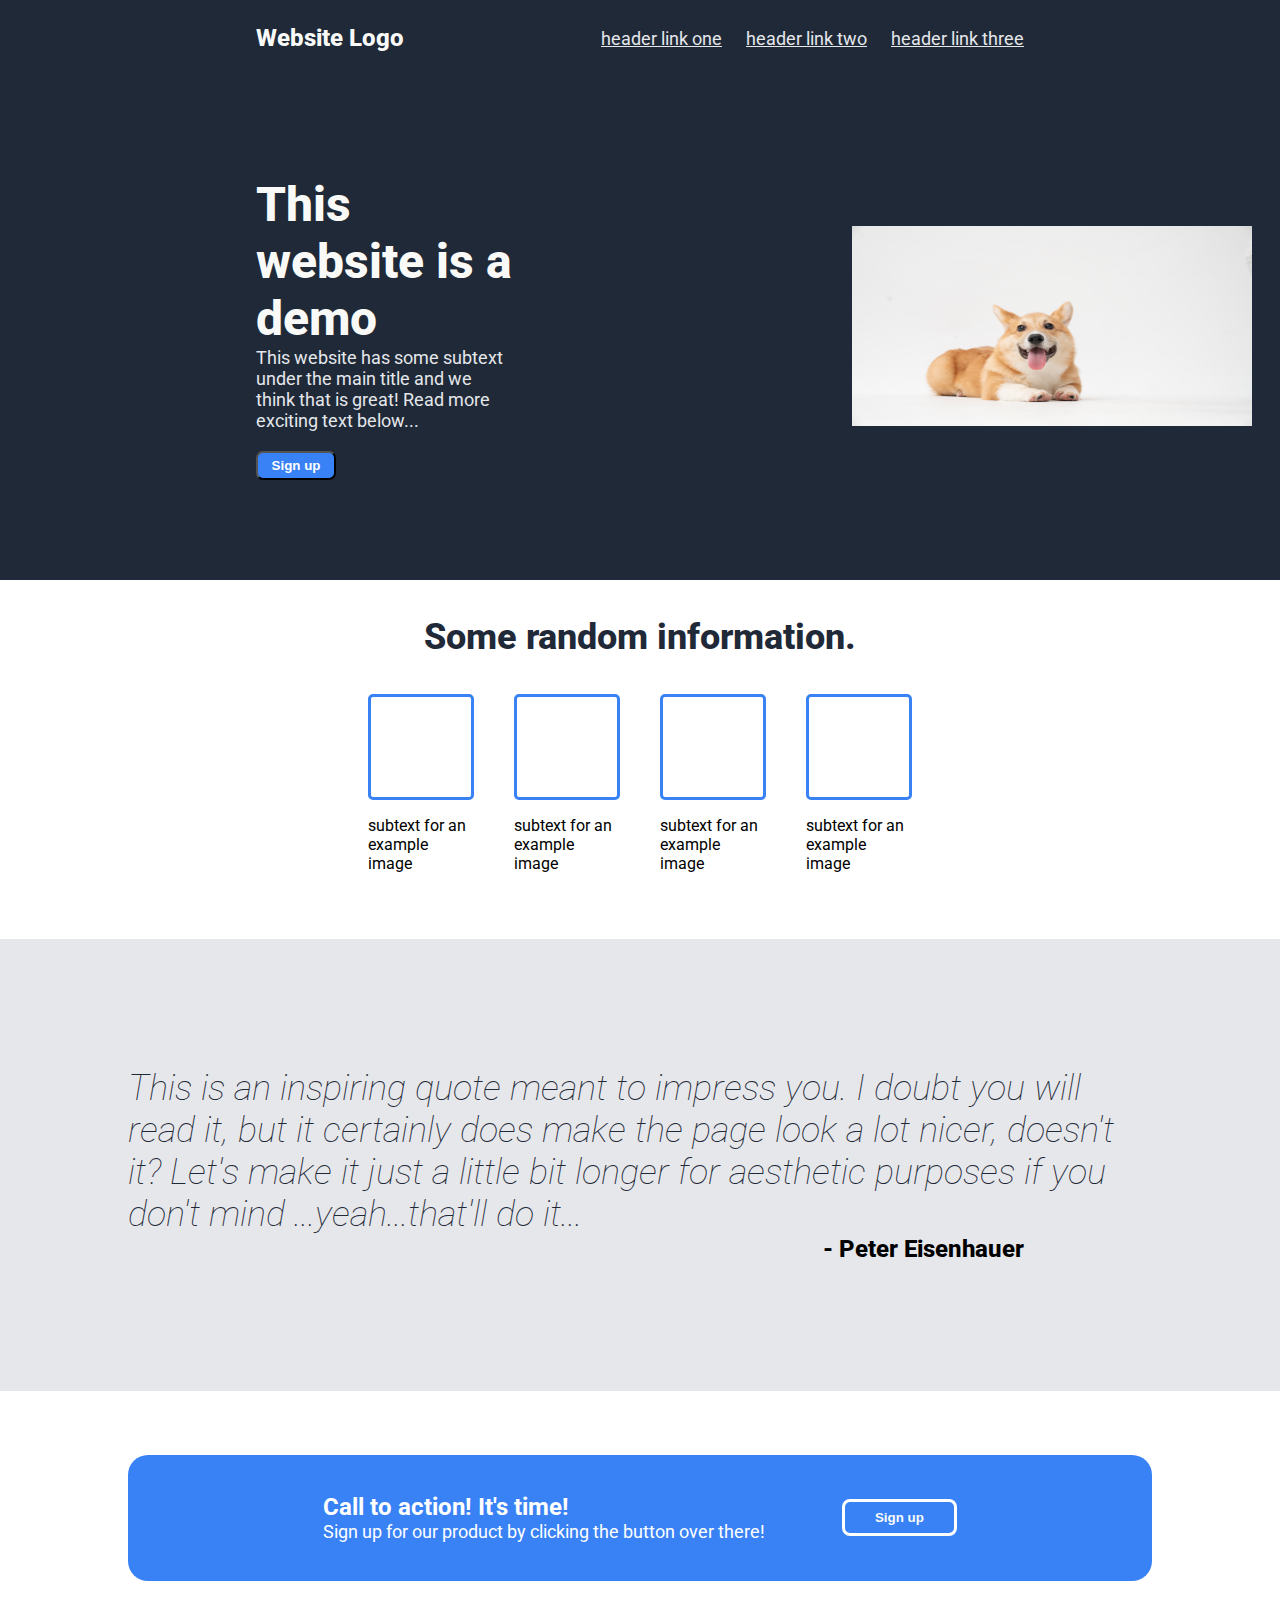
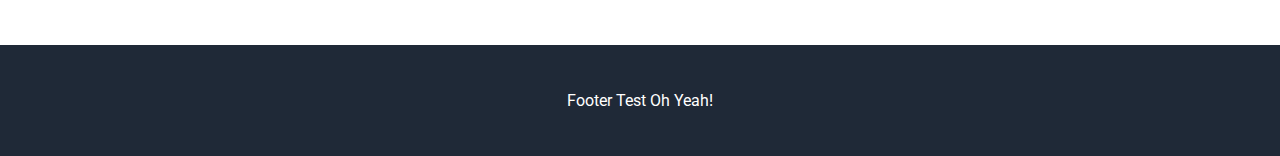
<file: index.html>
<!DOCTYPE html>
<html lang="en">
<head>
    <meta charset="UTF-8">
    <meta http-equiv="X-UA-Compatible" content="IE=edge">
    <meta name="viewport" content="width=device-width, initial-scale=1.0">
    <link rel="preconnect" href="https://fonts.googleapis.com">
    <link rel="preconnect" href="https://fonts.gstatic.com" crossorigin>
    <link href="https://fonts.googleapis.com/css2?family=Roboto&display=swap" rel="stylesheet">
    <link rel="stylesheet" href="./style.css">
    <title>Document</title>
</head>
<body>
    <div id="header" class="dark-background">
        <div id="header-logo" class="header-logo-text">
            <p>Website Logo</p>
        </div>
        <div id="header-links" class="secondary-text">
            <a href="">header link one</a>
            <a href="">header link two</a>
            <a href="">header link three</a>
        </div>
    </div>
    <div id="content-container">
        <div id="section1" class="dark-background">
            <div id="section1-1">
                <p class="hero-main-text">This website is a demo</p>
                <p class="secondary-text">This website has some subtext under the main title and
                    we think that is great! Read more exciting text below...</p>
                <button>Sign up</button>
            </div>
            <div id="section1-2">
                <img src="./images/corgi.jpg">
            </div>

            
        </div>
        <div id="section2">
            <div id="section2-1">
                <p class="information-header-text">Some random information.</p>
            </div>
            <div id="section2-2">
                <div id="object1">
                    <div class="rectangle"></div>
                    <p>subtext for an example image</p>
                </div>
                <div id="object2">
                    <div class="rectangle"></div>
                    <p>subtext for an example image</p>
                </div>
                <div id="object3">
                    <div class="rectangle"></div>
                    <p>subtext for an example image</p>
                </div>
                <div id="object4">
                    <div class="rectangle"></div>
                    <p>subtext for an example image</p>
                </div>
            </div>
        </div>
        <div id="section3" class="quote-background">
            <p id="quote">This is an inspiring quote meant to impress you.
                I doubt you will read it, but it certainly does make
                the page look a lot nicer, doesn't it? Let's make it 
                just a little bit longer for aesthetic purposes if you don't mind
                ...yeah...that'll do it...
            </p>
            <p id="originator">- Peter Eisenhauer</p>
        </div>
        <div id="section4">
            <div id="section4-1" class="action-text">
                <p><strong>Call to action! It's time!</strong></p>
                <p style="font-size:18px">Sign up for our product by clicking the button over there!</p> 
            </div>
            <div id="section4-2">
                <button>Sign up</button>
            </div>
        </div>
    </div>
    <div id="footer">
        <p>Footer Test Oh Yeah!</p>
    </div>
    
</body>
</html>
</file>
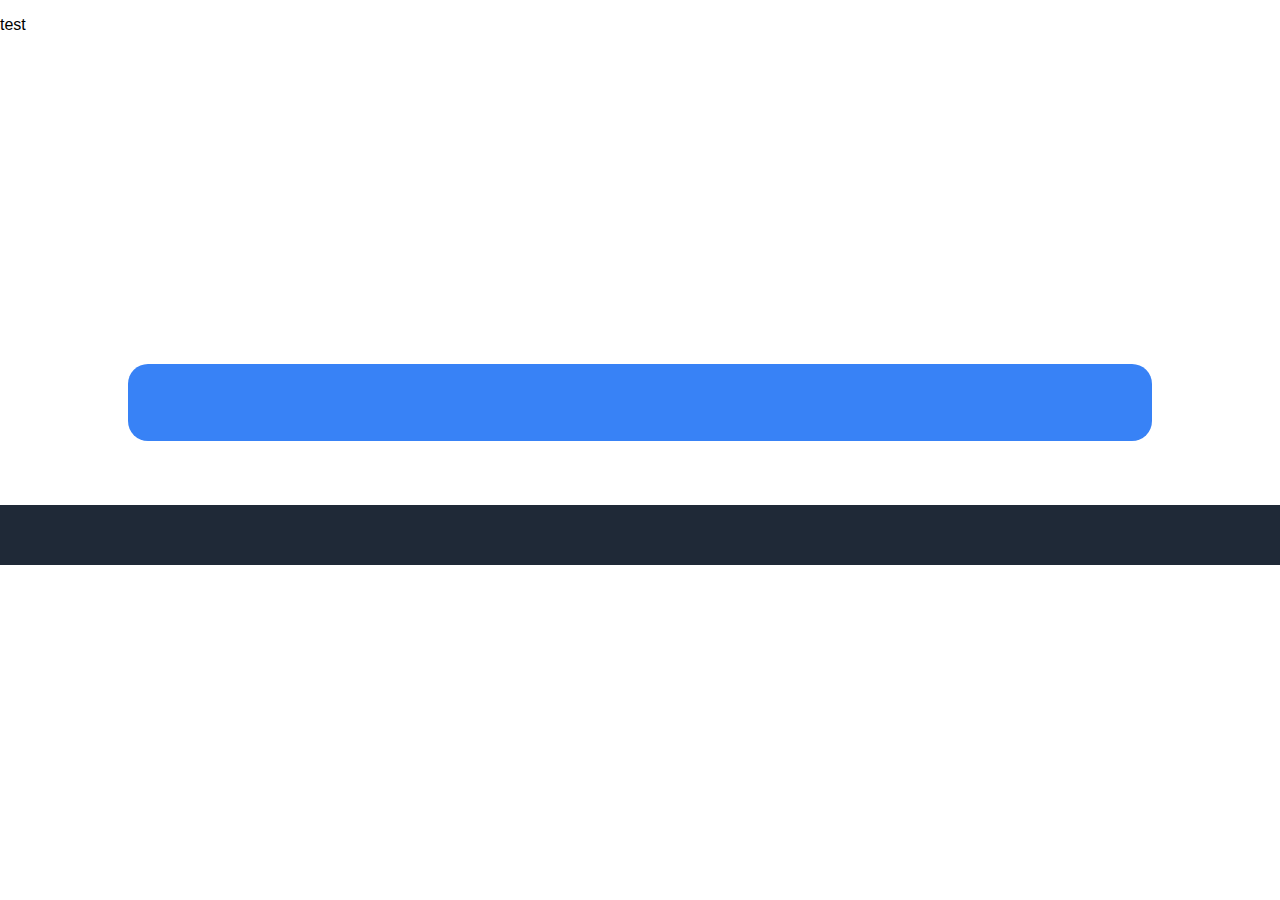
<file: main.html>
<!DOCTYPE html>
<html lang="en">
<head>
    <meta charset="UTF-8">
    <meta http-equiv="X-UA-Compatible" content="IE=edge">
    <meta name="viewport" content="width=device-width, initial-scale=1.0">
    <link rel="stylesheet" href="./style.css">
    <title>Document</title>
</head>
<body>
    <div id="header">
        <p>test</p>
    </div>
    <div id="content-container">
        <div id="section1">

        </div>
        <div id="section2">
            
        </div>
        <div id="section3">
            
        </div>
        <div id="section4">
            
        </div>
    </div>
    <div id="footer">

    </div>
    
</body>
</html>
</file>
<file: style.css>
.dark-background{
    background-color: #1F2937;
}
.quote-background{
    background-color:#E5E7EB;
}
.header-logo-text{
    color: #F9FAF8;
    font-size: 24px;
    font-weight:800;
}
.secondary-text{
    font-size: 18px;
    color:#E5E7EB;
}
.hero-main-text{
    color:#F9FAF8;
    font-size:48px;
    font-weight:800;   
}
.information-header-text{
    color:#1F2937;
    font-size:36px;
    font-weight:800;

}
.action-text{
    color:white;
    font-size:24px;
}
.rectangle{
    border: solid;
    border-color:#3882F6;
    border-width: 3px;
    border-radius:5px;
    height:100px;
    width:100px;
}
body{
    font-family: 'Roboto', sans-serif;
    margin: 0;
}
a, a:visited{
    color: #E5e7eb;
}

#header{
    display: flex;
    align-items:center;
}
#header-logo{
    justify-content: left;
    margin-left: 20%;
}
#header-links{
    position: absolute;
    right: 0;
    margin-right: 20%;
}
#header-links a{
    padding-left:20px;
}
#content-container {
    display: flex;
    flex-direction: column;
}
#section1{
    display: flex;
    align-items:center;
    padding-top: 100px;
    padding-bottom: 100px;

}
#section1 p{
    margin:0;
}
#section1-1{
    display:flex;
    flex-direction: column;
    margin-left: 20%;
    max-width: 20%;
    
    
    
}
#section1 img{
    height: 200px;
    width: 400px;
    margin-right: 20%;
    padding-left: 85%;
    
}
#section1 button{
    width: 80px;
    margin-top:20px;
    padding:5px 10px 5px 10px;
    border-radius: 7px;
    background-color:#3882F6;
    color: white;
    font-weight: 800;
}
#section2{
    margin-bottom:50px;
    display: flex;
    flex-direction: column;
    align-items: center;
}
#section2-2{
    display: flex;
    gap: 40px;
}
#section2-2 p{
    max-width:100px;
}
#section3{
    display:flex;
    flex-direction: column;
    align-items:flex-end;
    width:100vw;
}
#quote{
    margin: 10% 10% 0% 10%;
    color:#1F2937;
    font-size: 36px;
    font-weight:lighter;
    font-style:italic;
    
}
#originator{
    margin:0% 20% 10% 0%;
    font-size:24px;
    font-weight:800;
}
#section4{
    display:flex;
    align-items: center;
    justify-content:center;
    background-color:#3882F6;
    margin:5% 10% 5% 10%;
    padding:3% 10% 3% 10%;
    gap: 10%;
    border-radius:20px;

}
#section4-1{
    flex-direction:column;
}
#section4 p{
    margin:0;
}
#section4 button{
    font-weight: 800;
    background-color: #3882F6;
    color:#F9FAF8;
    padding: 8px 30px 8px 30px;
    border:solid;
    border-radius: 8px;
    border-color:white;
}

#footer{
    display: flex;
    background-color: #1F2937;
    padding: 30px;
    justify-content: center;
    align-items: center;
    color: white;
}
</file>
